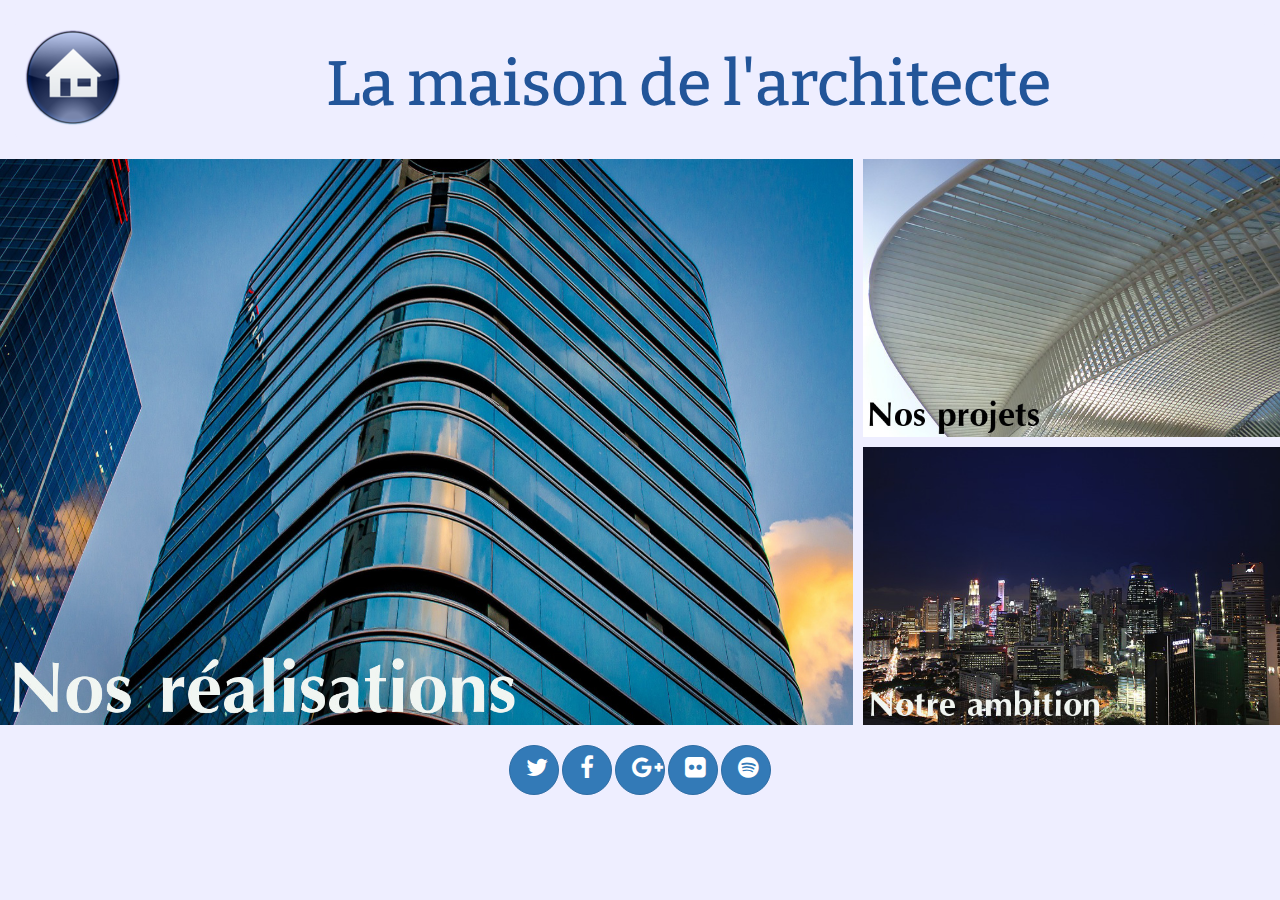
<file: activite2/index.html>
<!DOCTYPE html>
<html>

  <head>

    <meta charset="utf-8"> 
    <meta http-equiv="X-UA-Compatible" content="IE=edge">
    <meta name="viewport" content="width=device-width, initial-scale=1">
    <title>La maison de l'architecte</title>
    <meta name="description" content="Le site de la maison de l'architecture">

    <link href="https://maxcdn.bootstrapcdn.com/bootstrap/3.3.4/css/bootstrap.min.css" rel="stylesheet">
    <link href="https://maxcdn.bootstrapcdn.com/font-awesome/4.3.0/css/font-awesome.min.css" rel="stylesheet">
    <link href='http://fonts.googleapis.com/css?family=Bitter' rel='stylesheet' type='text/css'>

    <!-- HTML5 Shim and Respond.js IE8 support of HTML5 elements and media queries -->
    <!-- WARNING: Respond.js doesn't work if you view the page via file:// -->
    <!--[if lt IE 9]>
      <script src="https://oss.maxcdn.com/html5shiv/3.7.2/html5shiv.min.js"></script>
      <script src="https://oss.maxcdn.com/respond/1.4.2/respond.min.js"></script>
    <![endif]-->

    <style type="text/css"> 

      /* Styles de base */
      body {
        font-family: 'Bitter', serif;
        background-color: #eef;
        color: #259;
      }
      nav img {
        width: 100%;
      }

      /* Styles pour les smartphones */
      #left, #side1, #side2 {
        padding: 10px 10px 0 10px;
      }

      /* Styles pour les tablettes */
      @media (min-width: 768px) {
        #left{
          padding: 0;
        } 
        #side1 {
          padding: 10px 5px 0 0;
        } 
        #side2 {
          padding: 10px 0 0 5px;
        }
      }

      /* Styles pour les écrans moyens et grands */
      @media (min-width: 992px) {
        #side1, #side2 {
          padding: 0 0 10px 10px;
        } 
      }
      
      .jumbotron {
        color: #259; 
        background-color: #eef;
      }

      #jumbo {
        padding: 10px;
        margin-top: 20px;
        margin-bottom: 20px;
      }

      footer {
        padding: 10px;
      }

      .btn-lg {
        width: 50px;
        height: 50px;
        border-radius: 25px;
      }
 
    </style>

  </head>

  <body>
    <div class="container-fluid">

      <header class="jumbotron  text-center" id="jumbo">
        <a href="#" class="hidden-xs pull-left"><img src="assets/img/maison.png" alt="logo"></a>
        <h1>La maison de l'architecte</h1>
      </header>

      <div class="row">
        <nav>
          <div id="left" class="col-sm-12 col-md-8">
            <a href="#"><img src="assets/img/city1.jpg" alt="Nos réalisations"></a>
          </div>


          <div class="col-sm-12 col-md-4">
            <div class="row">
              <div id="side1" class="col-xs-12 col-sm-6 col-md-12">
                <a href="#"><img src="assets/img/side1.jpg" alt="Nos projets"></a>
              </div>
              <div id="side2" class="col-xs-12 col-sm-6 col-md-12">
                <a href="#"><img src="assets/img/side2.jpg" alt="Notre ambition"></a>
              </div>
            </div>
          </div>
        </nav>
      </div>

      <footer class="row">
        <div class="col-md-12 text-center">
          <a class="btn btn-primary btn-lg" href="#"><i class="fa fa-twitter fa-lg"></i></a>
          <a class="btn btn-primary btn-lg" href="#"><i class="fa fa-facebook fa-lg"></i></a>
          <a class="btn btn-primary btn-lg" href="#"><i class="fa fa-google-plus fa-lg"></i></a>
          <a class="btn btn-primary btn-lg" href="#"><i class="fa fa-flickr fa-lg"></i></a>
          <a class="btn btn-primary btn-lg" href="#"><i class="fa fa-spotify fa-lg"></i></a>
        </div>
      </footer>

    </div>
  
  </body>

</html>
</file>
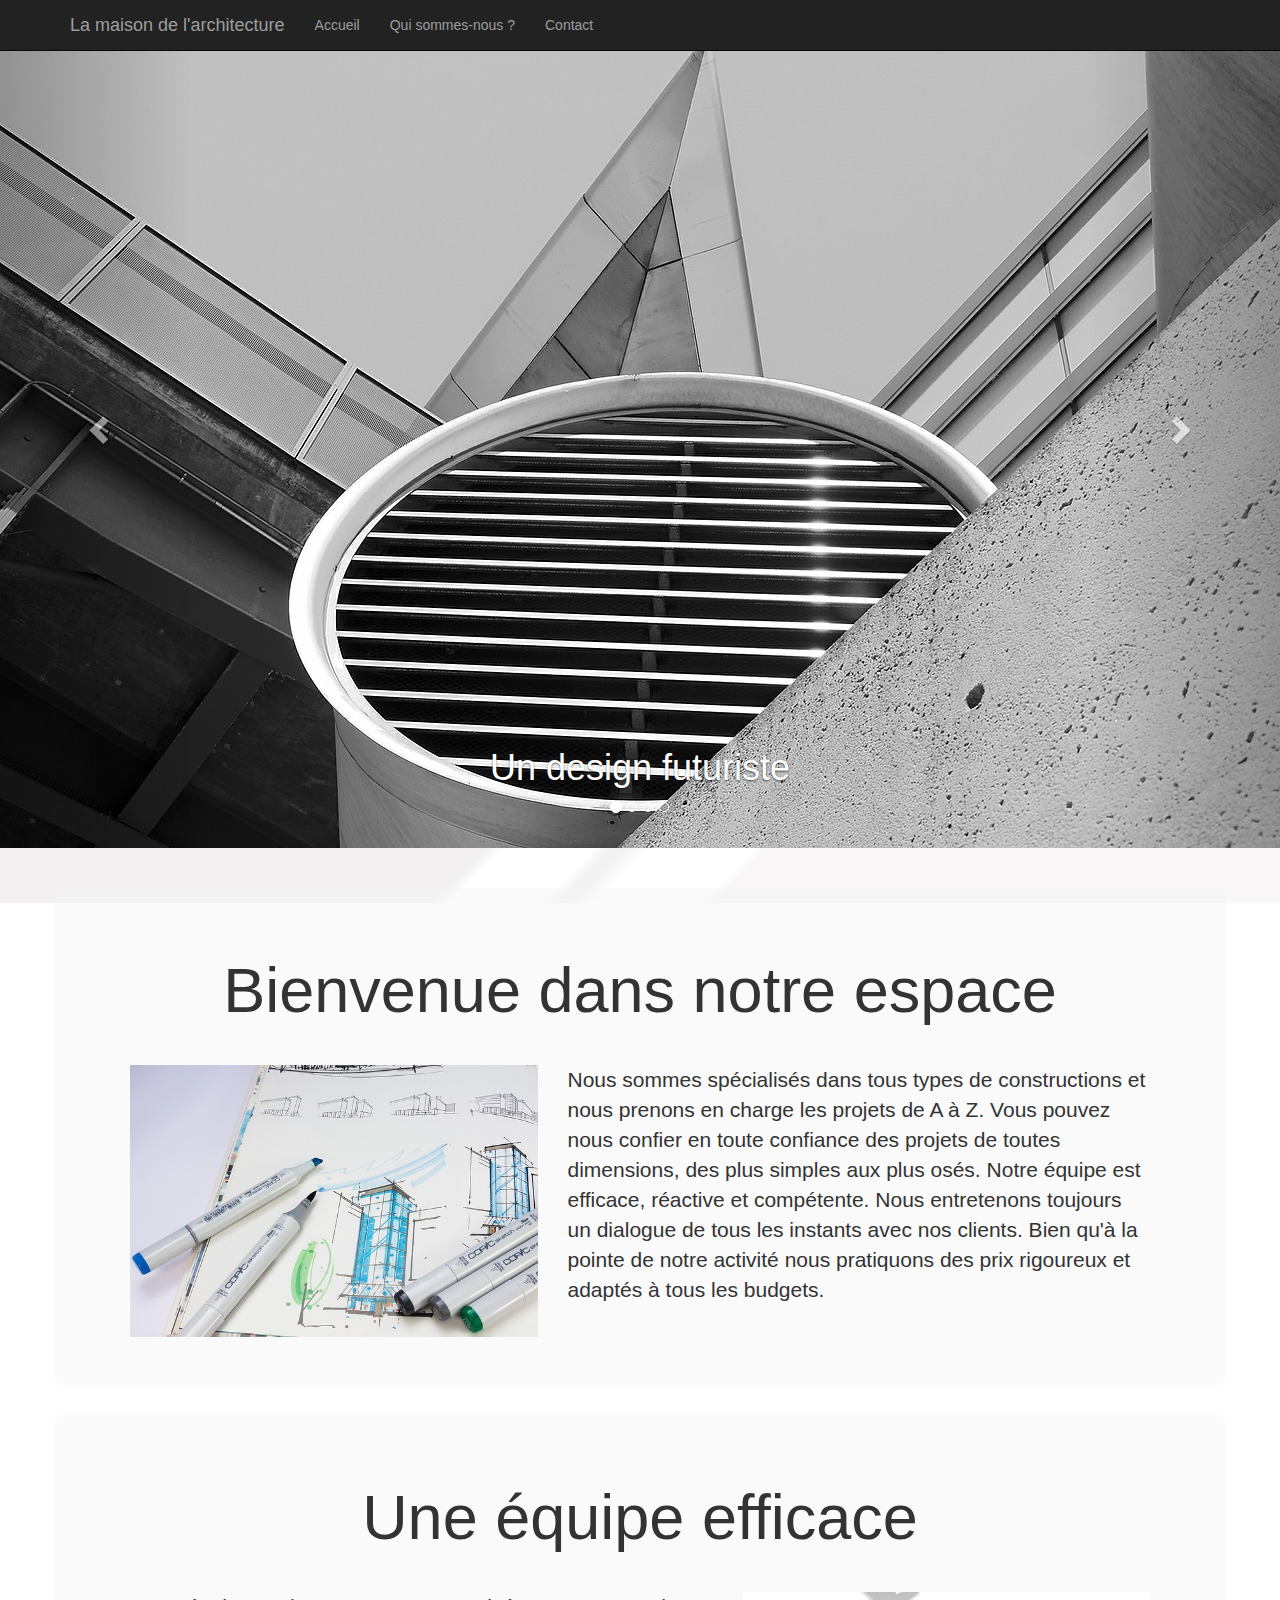
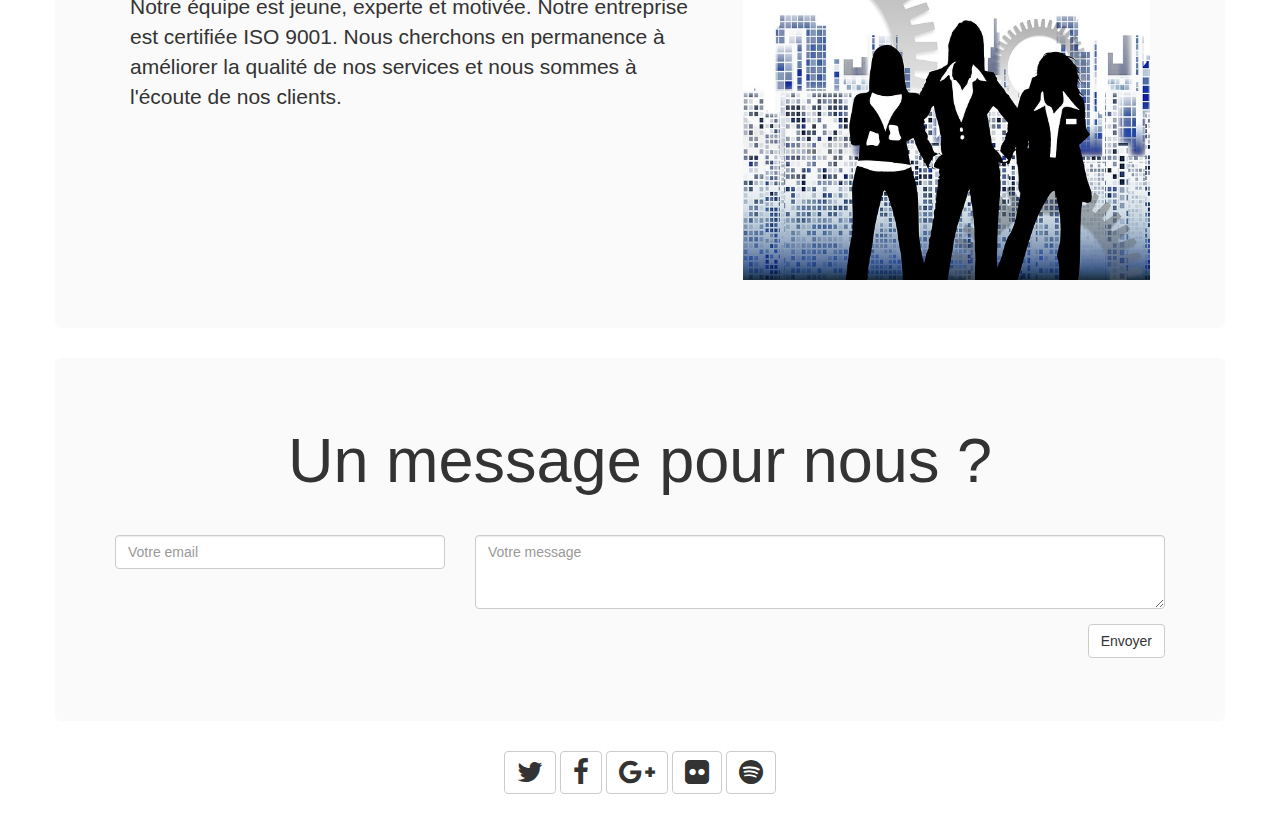
<file: activite3/index.html>
<!DOCTYPE html>
<html>

  <head>

    <meta charset="utf-8"> 
    <meta http-equiv="X-UA-Compatible" content="IE=edge">
    <meta name="viewport" content="width=device-width, initial-scale=1">
    <title>La maison de l'architecte</title>
    <meta name="description" content="Le site de la maison de l'architecture">

    <link href="https://maxcdn.bootstrapcdn.com/bootstrap/3.3.1/css/bootstrap.min.css" rel="stylesheet">
    <link href="https://maxcdn.bootstrapcdn.com/font-awesome/4.3.0/css/font-awesome.min.css" rel="stylesheet">

    <!-- HTML5 Shim and Respond.js IE8 support of HTML5 elements and media queries -->
    <!-- WARNING: Respond.js doesn't work if you view the page via file:// -->
    <!--[if lt IE 9]>
      <script src="https://oss.maxcdn.com/html5shiv/3.7.2/html5shiv.min.js"></script>
      <script src="https://oss.maxcdn.com/respond/1.4.2/respond.min.js"></script>
    <![endif]-->

    <style type="text/css"> 

      /* Styles de base */
      body {
        /* Je ne sais pas quelle police ils souhaitent qu'on utilise, mais si je savais, j'aurais fait un truc comme ça */
        /* font-family: "PoliceQuiVaBien"; */
        background: url('assets/img/fond.jpg') no-repeat center center fixed;
        -webkit-background-size: cover;
        -moz-background-size: cover;
        background-size: cover;
        -o-background-size: cover;
      }

      /* Images */
      img {
        width: 100%;
      }
      
      #carousel {
        margin-bottom: 40px;
      }

      .jumbotron {
        background: rgba(245, 245, 245, 0.5);
      }

      .jumbotron > h1.text-center {
        margin-bottom: 40px;
      }

      /* on met un espace entre les images et les paragraphes pour les tablettes, et plus petits */
      @media(max-width:992px){
        .jumbotron > p {
          margin-top: 20px;
        }
      }
      
      footer {
        text-align: center;
        margin-bottom: 20px;
      }

    </style>

  </head>

  <body id="page-top">

    <header>

      <!-- Navigation
      ================================================== -->
      <!-- Fixed navbar -->
      <nav class="navbar navbar-inverse navbar-fixed-top">
        <div class="container">
          <div class="navbar-header">
            <button type="button" class="navbar-toggle collapsed" data-toggle="collapse" data-target="#navbar" aria-expanded="false" aria-controls="navbar">
              <span class="sr-only">Toggle navigation</span>
              <span class="icon-bar"></span>
              <span class="icon-bar"></span>
              <span class="icon-bar"></span>
            </button>
            <a class="navbar-brand" href="#page-top">La maison de l'architecture</a>
          </div>
          <div id="navbar" class="navbar-collapse collapse">
            <ul class="nav navbar-nav">
              <li><a href="#accueil">Accueil</a></li>
              <li><a href="#qui">Qui sommes-nous ?</a></li>
              <li><a href="#contact">Contact</a></li>
            </ul>
          </div><!--/.nav-collapse -->
        </div>
      </nav>

    </header>

    <!-- Caroussel
    ================================================== -->
    <div id="carousel" class="carousel slide" data-ride="carousel">
      <ol class="carousel-indicators">
        <li data-target="#carousel" data-slide-to="0" class="active"></li>
        <li data-target="#carousel" data-slide-to="1"></li>
        <li data-target="#carousel" data-slide-to="2"></li>
        <li data-target="#carousel" data-slide-to="3"></li>
      </ol>
      <div class="carousel-inner">
        <div class="item active"><img src="assets/img/archi1.jpg" alt="Architecture">
          <h1 class="carousel-caption">Un design futuriste</h1>
        </div>
        <div class="item"><img src="assets/img/archi2.jpg" alt="Architecture">
          <h1 class="carousel-caption">Des fenêtres qu'elles sont trop jolies</h1>
        </div>
        <div class="item"><img src="assets/img/archi3.jpg" alt="Architecture">
          <h1 class="carousel-caption">Des tours un peu tordues: le tur-fu, quoi </h1>
        </div>
        <div class="item"><img src="assets/img/archi4.jpg" alt="Architecture">
          <h1 class="carousel-caption">Des courbes engageantes...</h1>
        </div>
      </div>
      <a class="left carousel-control" href="#carousel" role="button" data-slide="prev">
        <span class="glyphicon glyphicon-chevron-left"></span>
      </a>
      <a class="right carousel-control" href="#carousel" role="button" data-slide="next">
          <span class="glyphicon glyphicon-chevron-right"></span>
      </a>
    </div>

    <!-- Corps de page déjà codé
    ================================================== -->
    <div class="container">

      <div class="jumbotron row" id="accueil">
        <h1 class="text-center">Bienvenue dans notre espace</h1>
        <img class="col-sm-12 col-md-5" src="assets/img/accueil.jpg" alt="Accueil">     
        <p class="col-sm-12 col-md-7">Nous sommes spécialisés dans tous types de constructions et nous prenons en charge les projets de A à Z. Vous pouvez nous confier en toute confiance des projets de toutes dimensions, des plus simples aux plus osés. Notre équipe est efficace, réactive et compétente. Nous entretenons toujours un dialogue de tous les instants avec nos clients. Bien qu'à la pointe de notre activité nous pratiquons des prix rigoureux et adaptés à tous les budgets.</p>
      </div>

      <div class="jumbotron row" id="qui">
        <h1 class="text-center">Une équipe efficace</h1>
        <img class="col-sm-12 col-md-5 col-md-push-7" src="assets/img/equipe.jpg" alt="Equipe"> 
        <p class="col-sm-12 col-md-7 col-md-pull-5">Notre équipe est jeune, experte et motivée. Notre entreprise est certifiée ISO 9001. Nous cherchons en permanence à améliorer la qualité de nos services et nous sommes à l'écoute de nos clients.</p>
      </div>

      <div class="jumbotron row" id="contact">
        <h1 class="text-center">Un message pour nous ?</h1>
        <form class="row">
          <div class="form-group col-md-4">
            <input type="email" class="form-control" placeholder="Votre email">
          </div>
          <div class="form-group col-md-8">
            <textarea class="form-control" rows="3" placeholder="Votre message"></textarea>
          </div>
          <div class="form-group col-lg-12">
            <button type="submit" class="btn btn-default pull-right">Envoyer</button>
          </div>
        </form>
      </div>

    </div>

    <!-- Pied de page
    ================================================== -->
    <footer>
      <a class="btn btn-default" href="#"><i class="fa fa-twitter fa-2x"></i></a>
      <a class="btn btn-default" href="#"><i class="fa fa-facebook fa-2x"></i></a>
      <a class="btn btn-default" href="#"><i class="fa fa-google-plus fa-2x"></i></a>
      <a class="btn btn-default" href="#"><i class="fa fa-flickr fa-2x"></i></a>
      <a class="btn btn-default" href="#"><i class="fa fa-spotify fa-2x"></i></a>
    </footer>

    <!-- jQuery -->
    <script src="https://ajax.googleapis.com/ajax/libs/jquery/2.1.1/jquery.min.js"></script>
    <!-- Javascript de Bootstrap -->
    <script src="https://maxcdn.bootstrapcdn.com/bootstrap/3.2.0/js/bootstrap.min.js"></script>

    <script>
      // Initialisation du caroussel
      $('.carousel').carousel({
        interval: 3000
      });
        
      // Scrollspy fluide
      $(function () {
        $('header a').on('click', function(e) {
          e.preventDefault();
          var hash = this.hash;
          $('html, body').animate({
            scrollTop: $(this.hash).offset().top
          }, 1000, function(){
            window.location.hash = hash;
          });
        });
      });
    </script>

  </body>

</html>
</file>
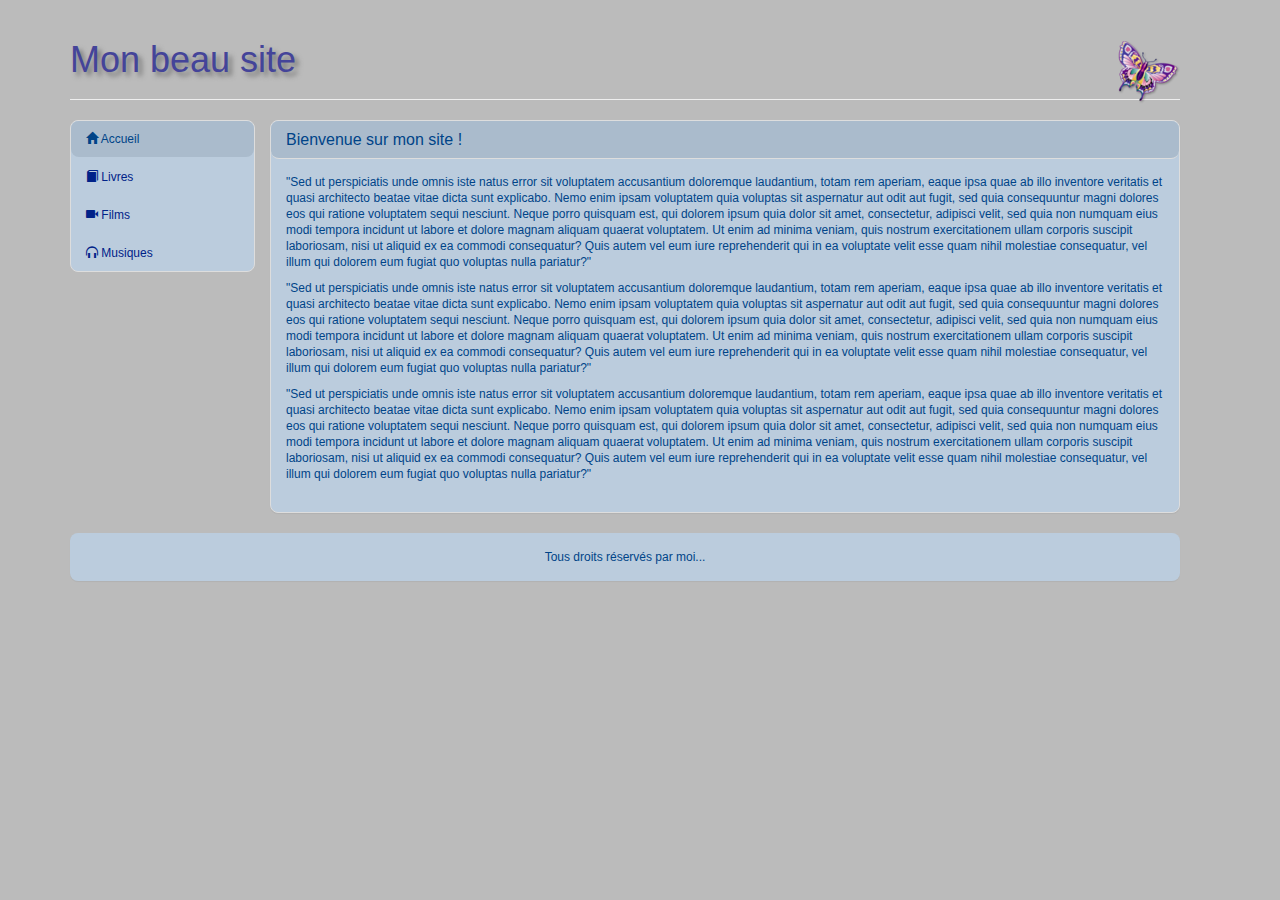
<file: index_config.html>
<!DOCTYPE HTML>
<html>

  <head>
    <meta charset="utf-8">
    <link href="assets/css/bootstrap.min.v1_3.css" rel="stylesheet">
  </head>

  <body>
    <div class="container">
      <header class="row col-sm-12">
        <div class="page-header">
          <h1>Mon beau site<img src="images/papillon.png" class="pull-right"></h1>
        </div>
      </header>
      <div class="row col-sm-12">
        <nav class="col-sm-2">          
          <ul class="nav nav-pills nav-stacked">
            <li class="active"> <a href="#"> <span class="glyphicon glyphicon-home"></span> Accueil </a> </li>
            <li> <a href="#"> <span class="glyphicon glyphicon-book"></span> Livres </a> </li>
            <li> <a href="#"> <span class="glyphicon glyphicon-facetime-video"></span> Films </a> </li>
            <li> <a href="#"> <span class="glyphicon glyphicon-headphones"></span> Musiques </a> </li>
          </ul>
        </nav>
        <section class="col-sm-10">
          <div class="panel panel-default">
            <div class="panel-heading">
              <h3 class="panel-title">Bienvenue sur mon site !</h3>
            </div>
            <div class="panel-body">
              <p>"Sed ut perspiciatis unde omnis iste natus error sit voluptatem accusantium doloremque laudantium, totam rem aperiam, 
eaque ipsa quae ab illo inventore veritatis et quasi architecto beatae vitae dicta sunt explicabo. Nemo enim ipsam voluptatem quia voluptas 
sit aspernatur aut odit aut fugit, sed quia consequuntur magni dolores eos qui ratione voluptatem sequi nesciunt. Neque porro quisquam est, 
qui dolorem ipsum quia dolor sit amet, consectetur, adipisci velit, sed quia non numquam eius modi tempora incidunt ut labore et dolore 
magnam aliquam quaerat voluptatem. Ut enim ad minima veniam, quis nostrum exercitationem ullam corporis suscipit laboriosam, nisi ut 
aliquid ex ea commodi consequatur? Quis autem vel eum iure reprehenderit qui in ea voluptate velit esse quam nihil molestiae consequatur, 
vel illum qui dolorem eum fugiat quo voluptas nulla pariatur?"</p>
              <p>"Sed ut perspiciatis unde omnis iste natus error sit voluptatem accusantium doloremque laudantium, totam rem aperiam, 
eaque ipsa quae ab illo inventore veritatis et quasi architecto beatae vitae dicta sunt explicabo. Nemo enim ipsam voluptatem quia 
voluptas sit aspernatur aut odit aut fugit, sed quia consequuntur magni dolores eos qui ratione voluptatem sequi nesciunt. Neque porro 
quisquam est, qui dolorem ipsum quia dolor sit amet, consectetur, adipisci velit, sed quia non numquam eius modi tempora incidunt ut 
labore et dolore magnam aliquam quaerat voluptatem. Ut enim ad minima veniam, quis nostrum exercitationem ullam corporis suscipit 
laboriosam, nisi ut aliquid ex ea commodi consequatur? Quis autem vel eum iure reprehenderit qui in ea voluptate velit esse quam nihil 
molestiae consequatur, vel illum qui dolorem eum fugiat quo voluptas nulla pariatur?"</p>
              <p>"Sed ut perspiciatis unde omnis iste natus error sit voluptatem accusantium doloremque laudantium, totam rem aperiam, 
eaque ipsa quae ab illo inventore veritatis et quasi architecto beatae vitae dicta sunt explicabo. Nemo enim ipsam voluptatem quia 
voluptas sit aspernatur aut odit aut fugit, sed quia consequuntur magni dolores eos qui ratione voluptatem sequi nesciunt. Neque porro 
quisquam est, qui dolorem ipsum quia dolor sit amet, consectetur, adipisci velit, sed quia non numquam eius modi tempora incidunt ut 
labore et dolore magnam aliquam quaerat voluptatem. Ut enim ad minima veniam, quis nostrum exercitationem ullam corporis suscipit 
laboriosam, nisi ut aliquid ex ea commodi consequatur? Quis autem vel eum iure reprehenderit qui in ea voluptate velit esse quam 
nihil molestiae consequatur, vel illum qui dolorem eum fugiat quo voluptas nulla pariatur?"</p>
            </div>
          </div>
        </section>
      </div>
      <footer class="row col-sm-12">
        <div class="panel panel-body">
          <p>Tous droits réservés par moi...</p>
        </div>
      </footer>
    </div>
  </body>

</html>
</file>
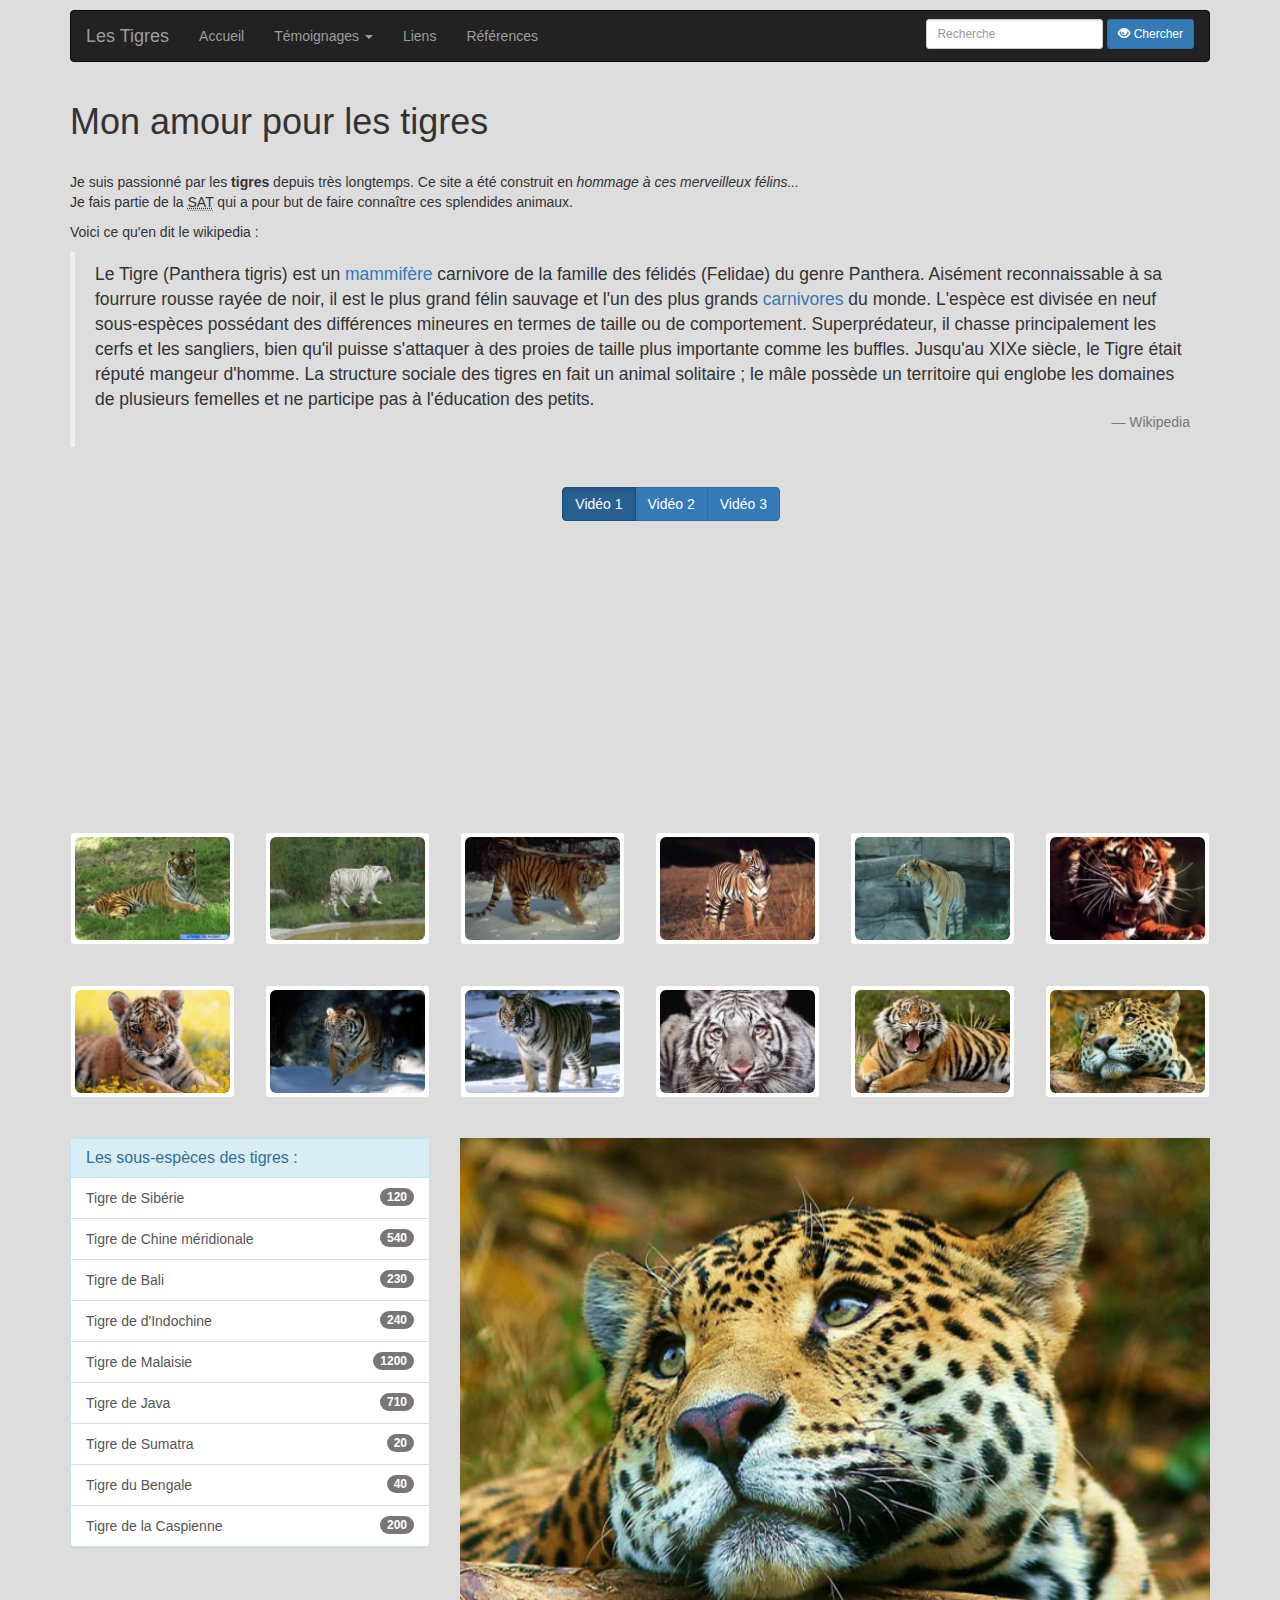
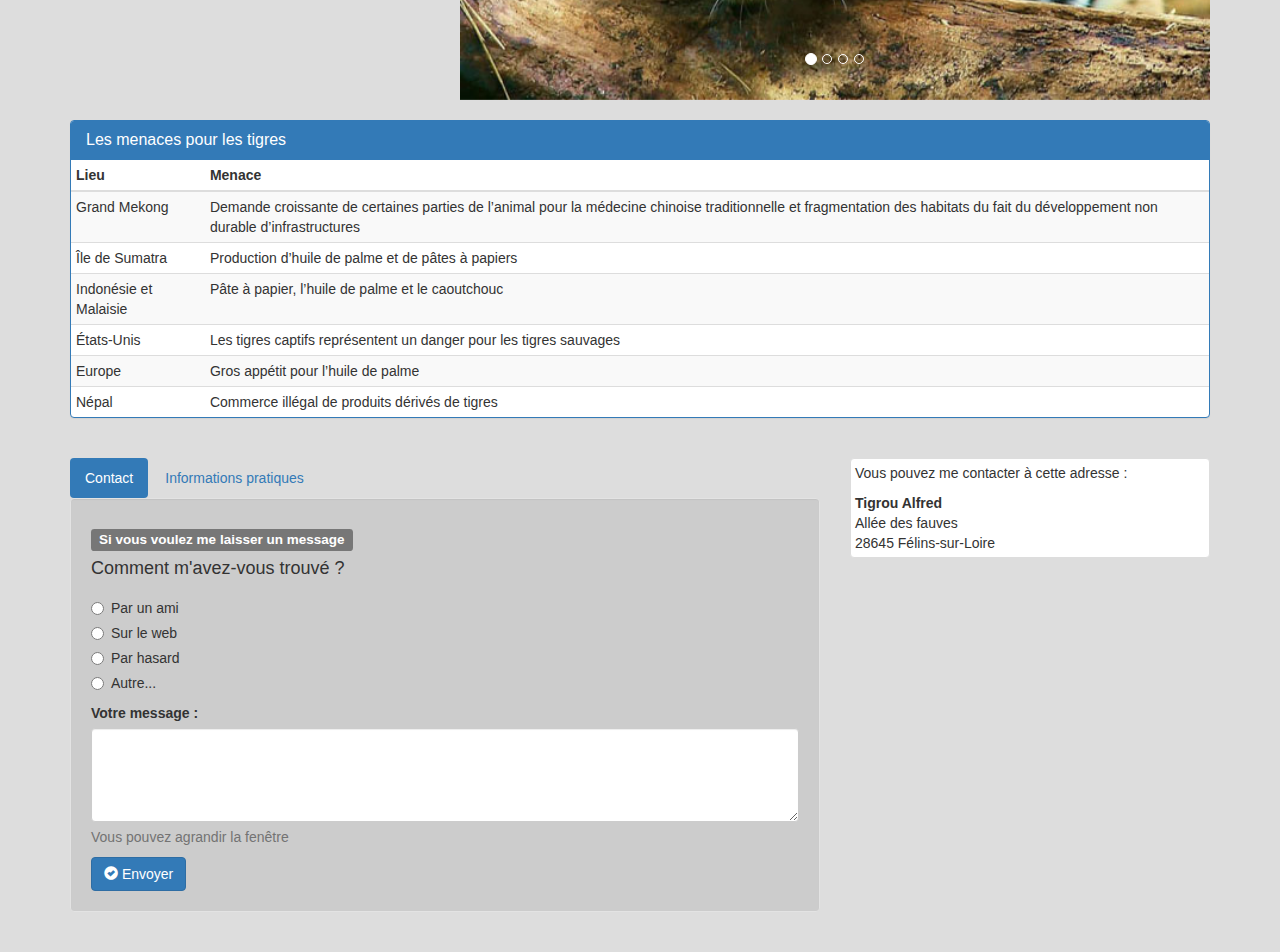
<file: index_js.html>
<!DOCTYPE HTML>
<html>

  <head>
    <meta charset="utf-8">
    <link href="assets/css/bootstrap.css" rel="stylesheet">
    <style type="text/css">
      body { 
        background-color:#DDD;
        padding-top: 10px;
      }
      [class*="col-"] { margin-bottom: 20px; }
      img { width: 100%; }
      .well {
        background-color:#CCC;
        padding: 20px;
      }
      a:active, a:focus { outline:none; }
      .inline-form input {
        display: inline-block;
        width: 100px;
      }
    </style>
  </head>

  <body>
    <div class="container">
      <nav class="navbar navbar-inverse" role="navigation">   
        <div class="navbar-header">   
          <button type="button" class="navbar-toggle" data-toggle="collapse" data-target=".navbar-collapse">
            <span class="icon-bar"></span>
            <span class="icon-bar"></span>
            <span class="icon-bar"></span>
          </button>
          <a class="navbar-brand" href="#">Les Tigres</a>
        </div>
        <div class="collapse navbar-collapse">
          <ul class="nav navbar-nav">
            <li> <a href="#">Accueil</a> </li>
            <li class="dropdown"> 
              <a data-toggle="dropdown" href="#">Témoignages <b class="caret"></b></a>
              <ul class="dropdown-menu">
                <li><a href="#">Dompteurs</a></li>
                <li><a href="#">Zoos</a></li>
                <li><a href="#">Chasseurs</a></li>
                <li class="divider"></li>
                <li><a href="#">Autres témoignages</a></li>
              </ul>
            </li> 
            <li> <a href="#">Liens</a> </li>
            <li> <a href="#">Références</a> </li>
          </ul>
          <form class="navbar-form navbar-right inline-form" role="form">
            <div class="form-group">
              <input type="search" class="input-sm form-control" placeholder="Recherche">
              <button type="submit" class="btn btn-primary btn-sm"><span class="glyphicon glyphicon-eye-open"></span> Chercher</button>
            </div>
          </form>
        </div>
      </nav>
      <header class="row">
        <div class="col-lg-12">
          <h1>Mon amour pour les tigres</h1>
        </div>
      </header>
      <section class="row">
        <div class="col-lg-12">
          <p>
            Je suis passionné par les <strong>tigres</strong> depuis très longtemps. Ce site a été construit en <em>   hommage à ces merveilleux félins...</em><br>
            Je fais partie de la <abbr title="Société des Amoureux des Tigres">SAT</abbr> qui a pour but de faire connaître ces splendides animaux. 
          </p>
          <p>Voici ce qu'en dit le wikipedia :</p>
          <blockquote>
            Le Tigre (Panthera tigris) est un <a data-toggle="tooltip" href="#" title="Classe de vertébrés">mammifère</a> carnivore de la famille des félidés (Felidae) du genre Panthera. Aisément reconnaissable à sa fourrure rousse rayée de noir, il est le plus grand félin sauvage et l'un des plus grands <a data-toggle="tooltip" 
href="#" title='Synonyme de "carnassier"'>carnivores </a>du monde. L'espèce est divisée en neuf sous-espèces possédant des différences mineures en termes de taille ou de comportement. Superprédateur, il chasse principalement les cerfs et les sangliers, bien qu'il puisse s'attaquer à des proies de taille plus importante comme les buffles. Jusqu'au XIXe siècle, le Tigre était réputé mangeur d'homme. La structure sociale des tigres en fait un animal solitaire ; le mâle possède un territoire qui englobe les domaines de plusieurs femelles et ne participe pas à l'éducation des petits.<br>
            <small class="pull-right">Wikipedia</small><br>
          </blockquote>
        </div>      
      </section>
      <section class="row">
        <div class="media col-lg-12">
          <div class="pull-right">
            <iframe width="420" height="320" src="http://www.youtube.com/embed/VmnIeLmjuHA" frameborder="0" allowfullscreen></iframe>
          </div>
          <div class="media-body">
            <div class="btn-group pull-right" data-toggle="buttons">
              <label class="btn btn-primary active">
                <input type="radio">Vidéo 1
              </label>
              <label class="btn btn-primary">
                <input type="radio">Vidéo 2
              </label>
              <label class="btn btn-primary">
                <input type="radio">Vidéo 3
              </label>
            </div>
          </div>
        </div>
      </section>
      <section class="row">
        <div class="col-xs-4 col-sm-3 col-md-2 ">
          <a href="#" class="thumbnail">
            <img src="images/t1.jpg" alt="Tigre" class="img-rounded">
          </a>
        </div>
        <div class="col-xs-4 col-sm-3 col-md-2 ">
          <a href="#" class="thumbnail">
            <img src="images/t2.jpg" alt="Tigre" class="img-rounded">
          </a>
        </div>
        <div class="col-xs-4 col-sm-3 col-md-2 ">
          <a href="#" class="thumbnail">
            <img src="images/t3.jpg" alt="Tigre" class="img-rounded">
          </a>
        </div>
        <div class="col-xs-4 col-sm-3 col-md-2 ">
          <a href="#" class="thumbnail">
            <img src="images/t4.jpg" alt="Tigre" class="img-rounded">
          </a>
        </div>
        <div class="col-xs-4 col-sm-3 col-md-2 ">
          <a href="#" class="thumbnail">
            <img src="images/t5.jpg" alt="Tigre" class="img-rounded">
          </a>
        </div>
        <div class="col-xs-4 col-sm-3 col-md-2 ">
          <a href="#" class="thumbnail">
            <img src="images/t6.jpg" alt="Tigre" class="img-rounded">
          </a>
        </div>
        <div class="col-xs-4 col-sm-3 col-md-2 ">
          <a href="#" class="thumbnail">
            <img src="images/t7.jpg" alt="Tigre" class="img-rounded">
          </a>
        </div>
        <div class="col-xs-4 col-sm-3 col-md-2 ">
          <a href="#" class="thumbnail">
            <img src="images/t8.jpg" alt="Tigre" class="img-rounded">
          </a>
        </div>
        <div class="col-xs-4 col-sm-3 col-md-2 ">
          <a href="#" class="thumbnail">
            <img src="images/t9.jpg" alt="Tigre" class="img-rounded">
          </a>
        </div>
        <div class="col-xs-4 col-sm-3 col-md-2 ">
          <a href="#" class="thumbnail">
            <img src="images/t10.jpg" alt="Tigre" class="img-rounded">
          </a>
        </div>
        <div class="col-xs-4 col-sm-3 col-md-2 ">
          <a href="#" class="thumbnail">
            <img src="images/t11.jpg" alt="Tigre" class="img-rounded">
          </a>
        </div>
        <div class="col-xs-4 col-sm-3 col-md-2 ">
          <a href="#" class="thumbnail">
            <img src="images/t12.jpg" alt="Tigre" class="img-rounded">
          </a>
        </div>
      </section>
      <div class="row">
        <section class="col-sm-4">
          <div class="panel panel-info">
            <div class="panel-heading">
              <h3 class="panel-title">Les sous-espèces des tigres :</h3>
            </div>
            <div class="list-group">
              <a href="#infos" class="list-group-item" data-toggle="modal">
                Tigre de Sibérie
                <span class="badge">120</span>
              </a>
              <div class="modal fade" id="infos" role="dialog" aria-labelledby="modalTitre" aria-hidden="true">
                <div class="modal-dialog">
                  <div class="modal-content">
                    <div class="modal-header">
                      <button type="button" class="close" data-dismiss="modal" aria-hidden="true">x</button>
                      <h4 id="modalTitre" class="modal-title">Plus d'informations sur le tigre de Sibérie</h4>
                    </div>
                    <div class="modal-body">
                      <blockquote>
                        Les tigres de Sibérie pèsent de 180 à 350 kg pour les mâles et de 100 à 200 kg pour les femelles. Le plus gros tigre de Sibérie, tué en 1950, atteignait les 384 kg. Le Tigre de Sibérie est le troisième plus gros prédateur terrestre derrière l'ours kodiak et l'ours polaire. La longueur totale du corps avec la queue est comprise entre 2,7 et 3,8 m pour les mâles et entre 2,4 et 2,75 m pour les femelles. La longueur du crâne est de 341 à 383 mm pour les mâles et 279 à 318 mm pour les femelles.<hr>
                        <small class="pull-right">Wikipedia</small>
                      </blockquote>
                    </div>
                  </div>
                </div>
              </div>
              <a href="#" class="list-group-item">
                Tigre de Chine méridionale
                <span class="badge">540</span>
              </a>
              <a href="#" class="list-group-item">
                Tigre de Bali
                <span class="badge">230</span>
              </a>
              <a href="#" class="list-group-item">
                Tigre de d'Indochine
                <span class="badge">240</span>
              </a>
              <a href="#" class="list-group-item">
                Tigre de Malaisie
                <span class="badge">1200</span>
              </a>
              <a href="#" class="list-group-item">
                Tigre de Java
                 <span class="badge">710</span>
              </a>
              <a href="#" class="list-group-item">
                Tigre de Sumatra
                <span class="badge">20</span>
              </a>
              <a href="#" class="list-group-item">
                Tigre du Bengale
                <span class="badge">40</span>
              </a>
              <a href="#" class="list-group-item">
                Tigre de la Caspienne
                <span class="badge">200</span>
              </a>
            </div>
          </div>
        </section>
        <section class="col-sm-8">
          <div id="carousel" class="carousel slide">
            <ol class="carousel-indicators">
              <li data-target="#carousel" data-slide-to="0" class="active"></li>
              <li data-target="#carousel" data-slide-to="1"></li>
              <li data-target="#carousel" data-slide-to="2"></li>
              <li data-target="#carousel" data-slide-to="3"></li>
            </ol>
            <div class="carousel-inner">
              <div class="item active"> <img alt="Tigre" src="images/photo-tigre.jpg"></div>
              <div class="item"> <img alt="Tigre" src="images/photo-tigre1.jpg"></div>
              <div class="item"> <img alt="Tigre" src="images/photo-tigre2.jpg"></div>
              <div class="item"> <img alt="Tigre" src="images/photo-tigre3.jpg"></div>
            </div>
          </div>
        </section>
      </div>
      <div class="row">
        <section class="col-sm-12">
          <div class="panel panel-primary">
            <table class="table table-striped table-condensed">
              <div class="panel-heading"> 
                <h3 class="panel-title">Les menaces pour les tigres</h3>
              </div>
              <thead>
                <tr>
                  <th>Lieu</th>
                  <th>Menace</th>
                </tr>
              </thead>
              <tbody>
                <tr>
                  <td>Grand Mekong</td>
                  <td>Demande croissante de certaines parties de l’animal pour la médecine chinoise traditionnelle et fragmentation des habitats du fait du développement non durable d’infrastructures</td>
                </tr>
                <tr>
                  <td>Île de Sumatra</td>
                  <td>Production d’huile de palme et de pâtes à papiers</td>
                </tr>
                <tr>
                  <td>Indonésie et Malaisie</td>
                  <td>Pâte à papier, l’huile de palme et le caoutchouc</td>
                </tr>
                <tr>
                  <td>États-Unis</td>
                  <td>Les tigres captifs représentent un danger pour les tigres sauvages</td>
                </tr>
                <tr>
                  <td>Europe</td>
                  <td>Gros appétit pour l’huile de palme</td>
                </tr>
                <tr>
                  <td>Népal</td>
                  <td>Commerce illégal de produits dérivés de tigres</td>
                </tr>
              </tbody>
            </table>
          </div>
        </section>
      </div>
      <div class="row">
        <section class="col-sm-8">
          <ul class="nav nav-pills">
            <li class="active"><a href="#contact" data-toggle="tab">Contact</a></li>
            <li><a href="#informations" data-toggle="tab">Informations pratiques</a></li>
          </ul>
          <div class="tab-content">
            <div class="tab-pane active fade in" id="contact">
              <form class="well" role="form">
                <h4><span class="label label-default">Si vous voulez me laisser un message</span></h4>
                <h4>Comment m'avez-vous trouvé ?</h4>
                <fieldset>
                  <div class="radio">
                    <label for="ami" class="radio">
                      <input type="radio" name="origine" value="ami" id="ami">
                      Par un ami 
                    </label>
                  </div>
                  <div class="radio">
                    <label for="web" class="radio">
                      <input type="radio" name="origine" value="web" id="web">
                      Sur le web 
                    </label>
                  </div>
                  <div class="radio">
                    <label for="hasard" class="radio">
                      <input type="radio" name="origine" value="hasard" id="hasard">
                      Par hasard 
                    </label>
                  </div>
                  <div class="radio">
                    <label for="autre" class="radio">
                      <input type="radio" name="origine" value="autre" id="autre">
                      Autre... 
                    </label>
                  </div>
                  <label for="textarea">Votre message :</label>
                    <textarea id="textarea" class="form-control" rows="4"></textarea>
                    <p class="help-block">Vous pouvez agrandir la fenêtre</p>
                    <button class="btn btn-primary" type="submit"><span class="glyphicon glyphicon-ok-sign"></span> Envoyer</button>
                </fieldset>
              </form>
            </div>
            <div class="tab-pane fade" id="informations">
              <div class="well">
                <h2>Informations pratiques</h2>
                <p>Si vous êtes intéressés par la protection des tigres et si vous désirez prendre part aux actions menées... blablabla...</p>
              </div>
            </div>
          </div>
        </section>
        <section class="col-sm-4">
          <address class="thumbnail">
            <p>Vous pouvez me contacter à cette adresse :</p>
            <strong>Tigrou Alfred</strong><br>
              Allée des fauves<br>
              28645 Félins-sur-Loire<br>
          </address>
        </section>
      </div>
    </div>
    <script src="assets/js/jquery-3.3.1.js"></script>
    <script src="assets/js/bootstrap.min.js"></script>
    <script>
      $(function (){ 
        $('.carousel').carousel();
        $('blockquote a').tooltip(); 
        $('.btn-group .btn:nth-child(1)').click(function () {
          $('iframe').attr('src', 'http://www.youtube.com/embed/VmnIeLmjuHA');
        })
        $('.btn-group .btn:nth-child(2)').click(function () {
          $('iframe').attr('src', 'http://www.youtube.com/embed/fRAG4T-iqqY');
        })
        $('.btn-group .btn:nth-child(3)').click(function () {
          $('iframe').attr('src', 'http://www.youtube.com/embed/yua4jzecCIE');
        })
      });
    </script>
  </body>
</html>
</file>
